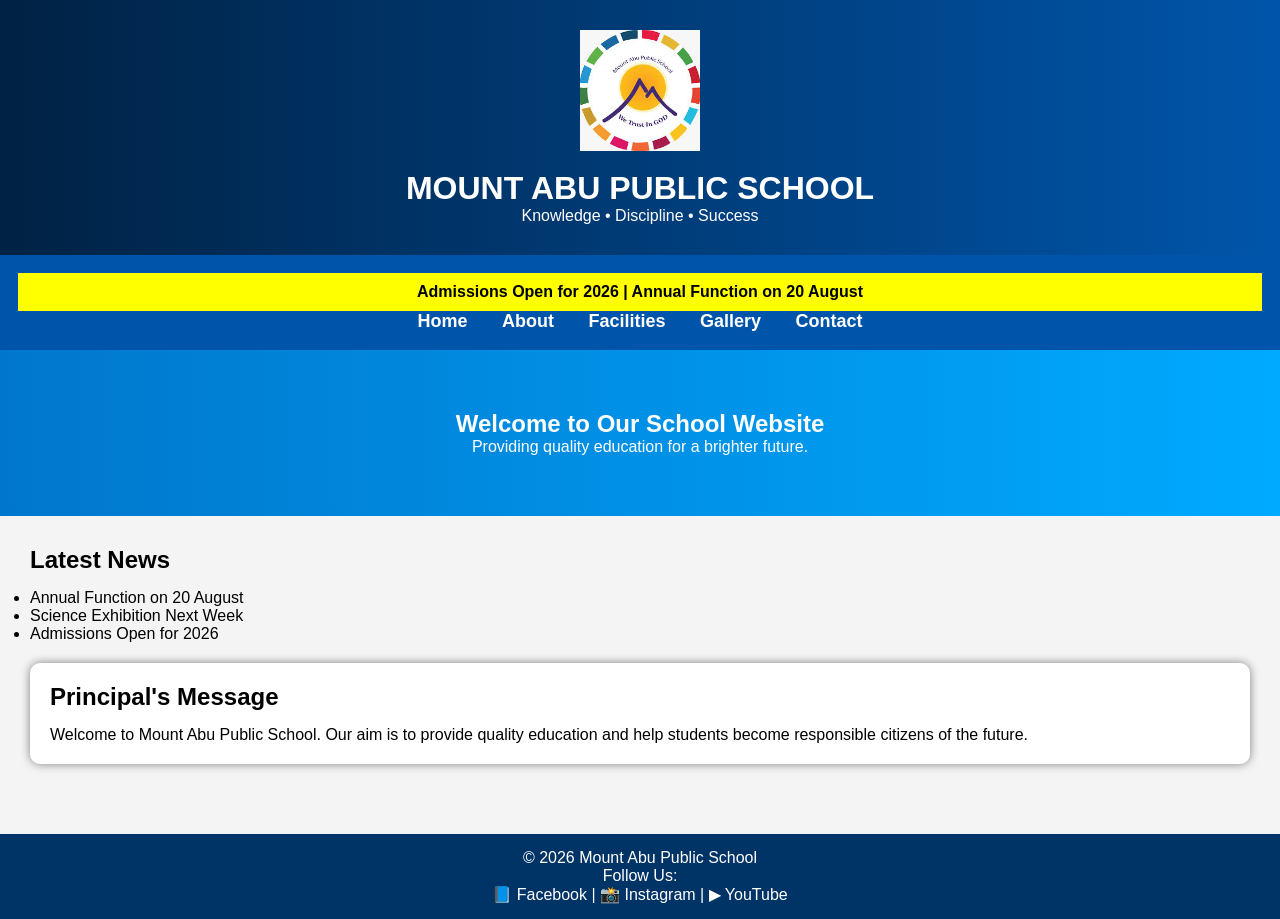
<file: index.html>
<!DOCTYPE html>
<html>
<head>
    <title>ABC Public School</title>
    <link rel="stylesheet" href="style.css">
</head>

<body>

<header>

    <img src="images/schoollogo.jpg" alt="School Logo" class="logo">

    <h1>MOUNT ABU PUBLIC SCHOOL</h1>

    <p>Knowledge • Discipline • Success</p>

</header>

<nav>
    <div class="notice">
    Admissions Open for 2026 | Annual Function on 20 August
</div>
    <a href="index.html">Home</a>
    <a href="about.html">About</a>
    <a href="facilities.html">Facilities</a>
    <a href="gallery.html">Gallery</a>
    <a href="contact.html">Contact</a>
</nav>

<section class="hero">
    <h2>Welcome to Our School Website</h2>
    <p>Providing quality education for a brighter future.</p>
</section>

<section class="content">
    <h2>Latest News</h2>
    <ul>
        <li>Annual Function on 20 August</li>
        <li>Science Exhibition Next Week</li>
        <li>Admissions Open for 2026</li>
    </ul>

    <div class="card">
    <h2>Principal's Message</h2>

    <p>
        Welcome to Mount Abu Public School.
        Our aim is to provide quality education and help students
        become responsible citizens of the future.
    </p>
</div>
</section>

<footer>

    <p>© 2026 Mount Abu Public School</p>

    <p>Follow Us:</p>

    <p>📘 Facebook | 📸 Instagram | ▶ YouTube</p>

</footer>

</body>
</html>
</file>
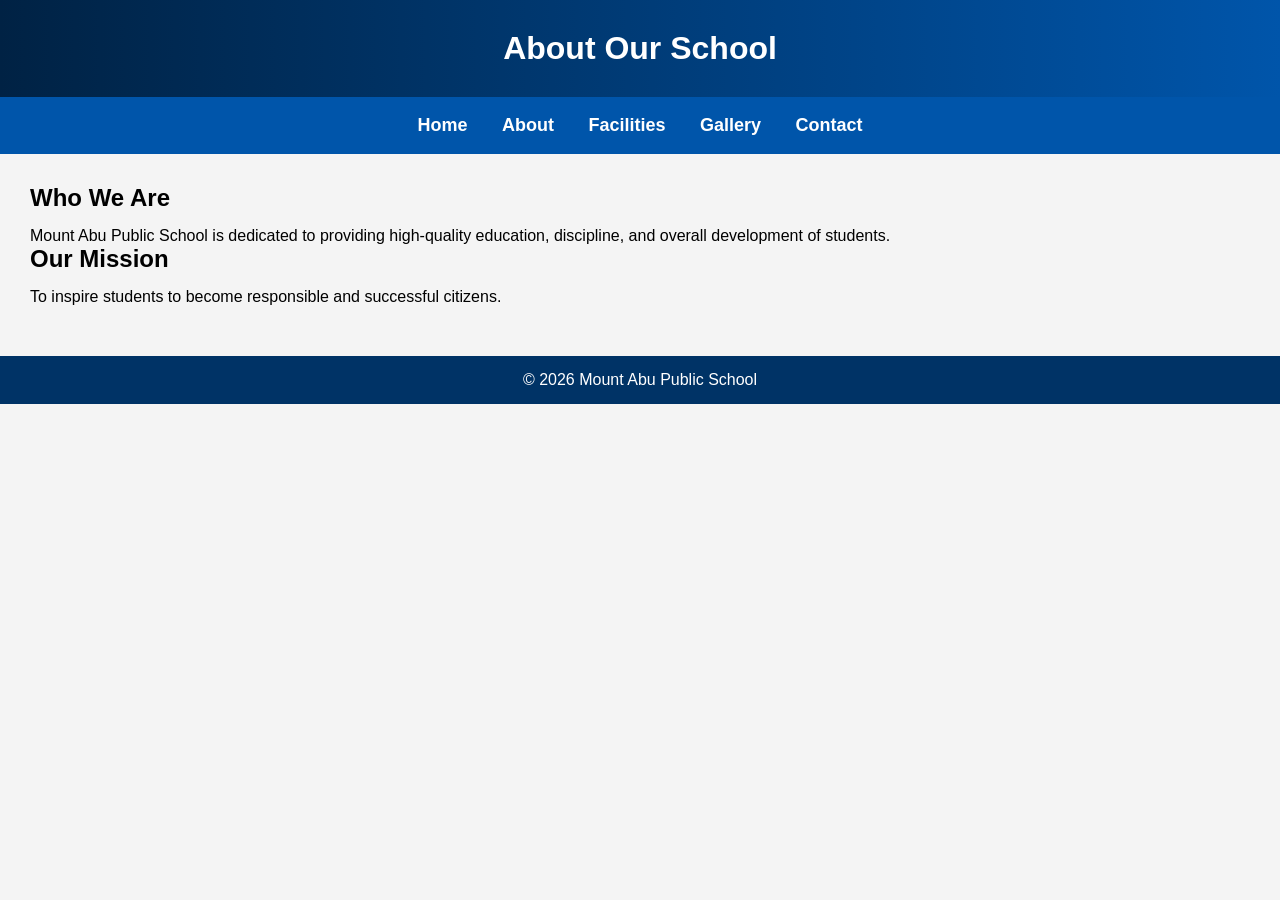
<file: about.html>
<!DOCTYPE html>
<html>
<head>
    <title>About Us</title>
    <link rel="stylesheet" href="style.css">
</head>

<body>

<header>
    <h1>About Our School</h1>
</header>

<nav>
    <a href="index.html">Home</a>
    <a href="about.html">About</a>
    <a href="facilities.html">Facilities</a>
    <a href="gallery.html">Gallery</a>
    <a href="contact.html">Contact</a>
</nav>

<section class="content">
    <h2>Who We Are</h2>
    <p>
        Mount Abu Public School is dedicated to providing high-quality education,
        discipline, and overall development of students.
    </p>

    <h2>Our Mission</h2>
    <p>
        To inspire students to become responsible and successful citizens.
    </p>
</section>

<footer>
    <p>© 2026 Mount Abu Public School</p>
</footer>

</body>
</html>
</file>
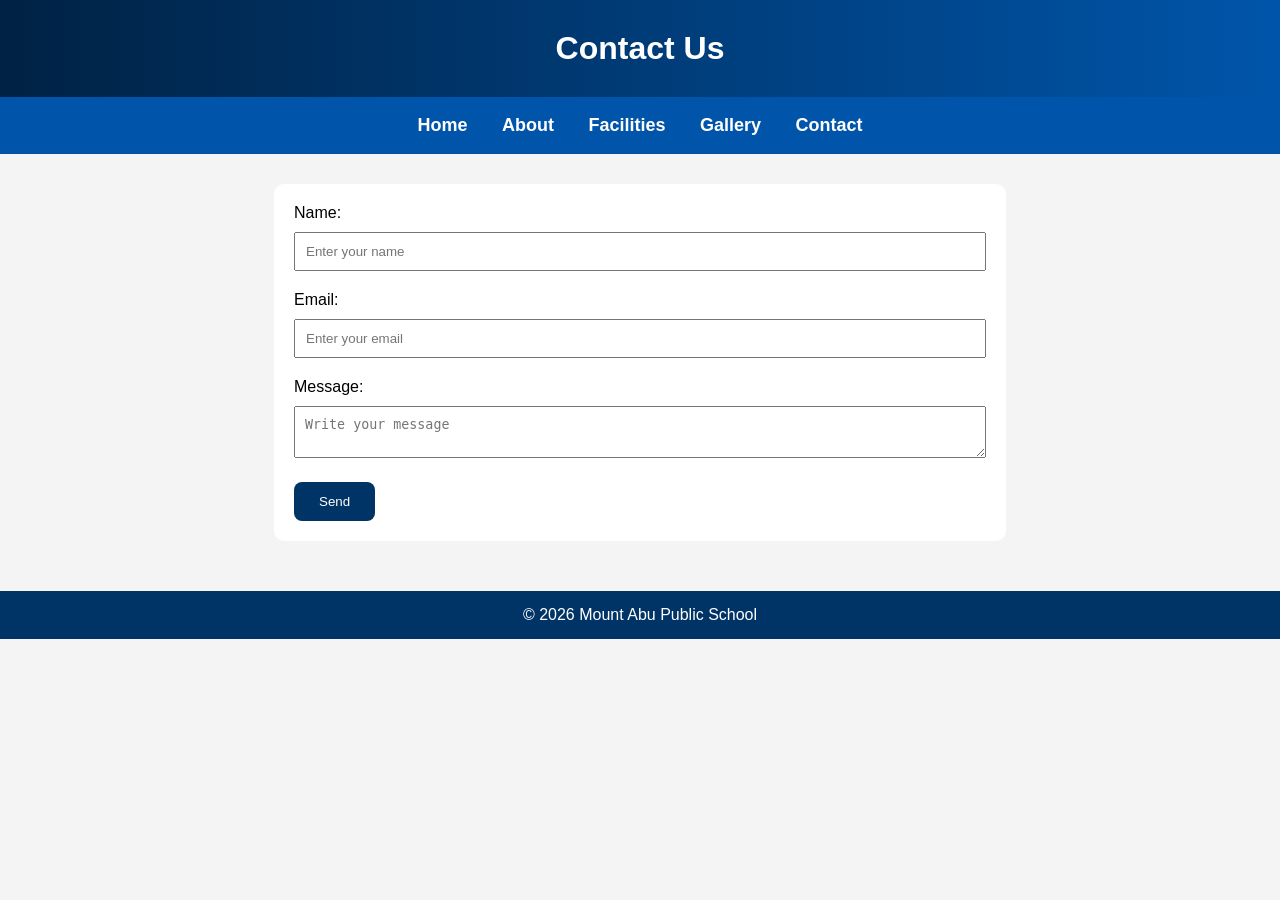
<file: contact.html>
<!DOCTYPE html>
<html>
<head>
    <title>Contact Us</title>
    <link rel="stylesheet" href="style.css">
</head>

<body>

<header>
    <h1>Contact Us</h1>
</header>

<nav>
    <a href="index.html">Home</a>
    <a href="about.html">About</a>
    <a href="facilities.html">Facilities</a>
    <a href="gallery.html">Gallery</a>
    <a href="contact.html">Contact</a>
</nav>

<section class="content">

    <form>
        <label>Name:</label>
        <input type="text" placeholder="Enter your name">

        <label>Email:</label>
        <input type="email" placeholder="Enter your email">

        <label>Message:</label>
        <textarea placeholder="Write your message"></textarea>

        <button type="submit">Send</button>
    </form>

</section>

<footer>
    <p>© 2026 Mount Abu Public School</p>
</footer>

</body>
</html>
</file>
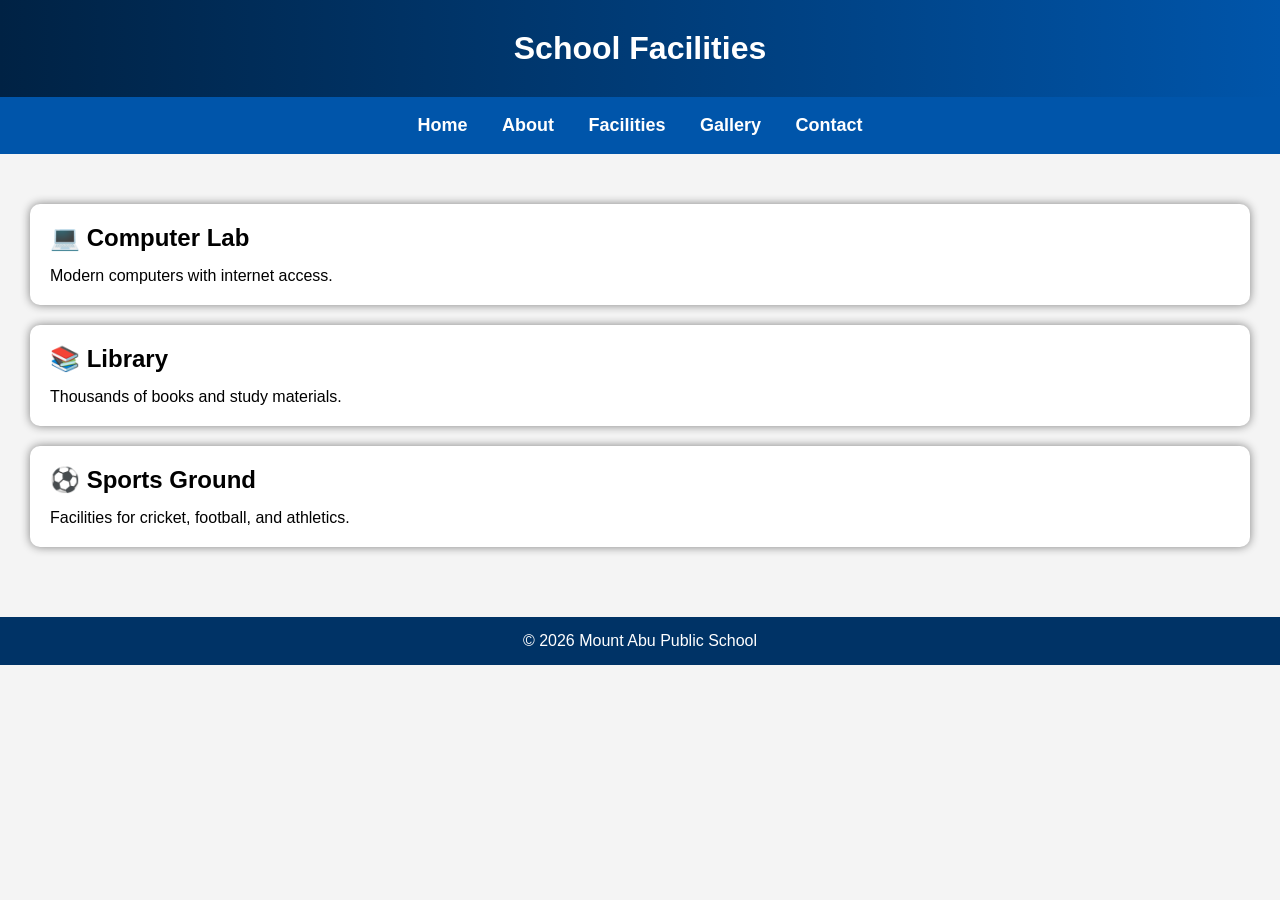
<file: facilities.html>
<!DOCTYPE html>
<html>
<head>
    <title>Facilities</title>
    <link rel="stylesheet" href="style.css">
</head>

<body>

<header>
    <h1>School Facilities</h1>
</header>

<nav>
    <a href="index.html">Home</a>
    <a href="about.html">About</a>
    <a href="facilities.html">Facilities</a>
    <a href="gallery.html">Gallery</a>
    <a href="contact.html">Contact</a>
</nav>

<section class="content">

    <div class="card">
        <h2>💻 Computer Lab</h2>
        <p>Modern computers with internet access.</p>
    </div>

    <div class="card">
        <h2>📚 Library</h2>
        <p>Thousands of books and study materials.</p>
    </div>

    <div class="card">
        <h2>⚽ Sports Ground</h2>
        <p>Facilities for cricket, football, and athletics.</p>
    </div>

</section>

<footer>
    <p>© 2026 Mount Abu Public School</p>
</footer>

</body>
</html>
</file>
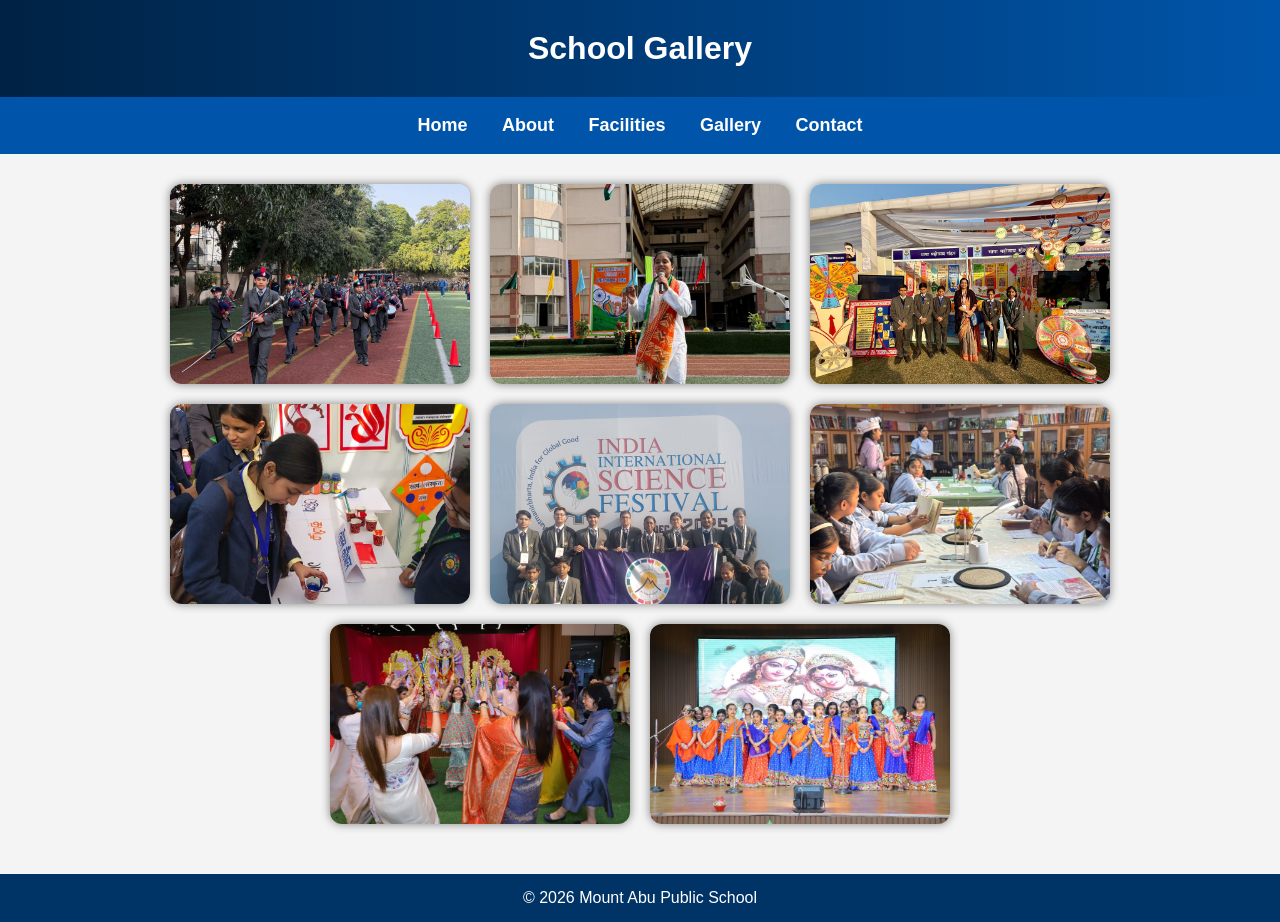
<file: gallery.html>
<!DOCTYPE html>
<html>
<head>
    <title>Gallery</title>
    <link rel="stylesheet" href="style.css">
</head>

<body>

<header>
    <h1>School Gallery</h1>
</header>

<nav>
    <a href="index.html">Home</a>
    <a href="about.html">About</a>
    <a href="facilities.html">Facilities</a>
    <a href="gallery.html">Gallery</a>
    <a href="contact.html">Contact</a>
</nav>

<section class="gallery">

    <img src="images/school1.jpg" alt="School Image 1">

    <img src="images/school2.jpg" alt="School Image 2">

    <img src="images/school3.jpg" alt="School Image 3">

    <img src="images/school4.jpg" alt="School Image 4">

    <img src="images/school5.jpg" alt="School Image 5">

    <img src="images/school6.jpg" alt="School Image 6">

    <img src="images/school7.jpg" alt="School Image 7">

    <img src="images/school8.jpg" alt="School Image 8">

</section>

<footer>
    <p>© 2026 Mount Abu Public School</p>
</footer>

</body>
</html>
</file>
<file: style.css>
.logo{
    width:120px;
    height:auto;
    margin-bottom:15px;
}

*{
    margin:0;
    padding:0;
    box-sizing:border-box;
}

body{
    font-family:'Trebuchet MS', sans-serif;
    background:#f4f4f4;
}

header{
    background:linear-gradient(to right,#002244,#0055aa);
    color:white;
    text-align:center;
    padding:30px;
}

nav{
    background:#0055aa;
    text-align:center;
    padding:18px;
    position:sticky;
    top:0;
}

nav a{
    color:white;
    text-decoration:none;
    margin:15px;
    font-size:18px;
    font-weight:bold;
    transition:0.3s;
}

nav a:hover{
    color:yellow;
    letter-spacing:1px;
}

.hero{
    background:linear-gradient(to right,#0077cc,#00aaff);
    color:white;
    text-align:center;
    padding:60px;
}

.content{
    padding:30px;
}

.content h2{
    margin-bottom:15px;
}

.card{
    background:white;
    padding:20px;
    margin:20px 0;
    border-radius:10px;
    box-shadow:0 0 10px gray;
}

.gallery{
    display:flex;
    justify-content:center;
    gap:20px;
    flex-wrap:wrap;
    padding:30px;
}

.gallery img{
    width:300px;
    height:200px;
    object-fit:cover;
    border-radius:12px;
    box-shadow:0 0 10px gray;
    transition:0.3s;
}

.gallery img:hover{
    transform:scale(1.05);
}

form{
    background:white;
    padding:20px;
    border-radius:10px;
    width:60%;
    margin:auto;
}

input, textarea{
    width:100%;
    padding:10px;
    margin-top:10px;
    margin-bottom:20px;
}

button{
    background:#003366;
    color:white;
    padding:12px 25px;
    border:none;
    border-radius:8px;
    cursor:pointer;
    transition:0.3s;
}

button:hover{
    background:#00aaff;
    transform:scale(1.05);
}

footer{
    background:#003366;
    color:white;
    text-align:center;
    padding:15px;
    margin-top:20px;
}

.notice{
    background:yellow;
    color:black;
    text-align:center;
    padding:10px;
    font-weight:bold;
}

/* Responsive Design */

@media(max-width:768px){

    nav a{
        display:block;
        margin:10px;
    }

    form{
        width:90%;
    }

    .gallery img{
        width:90%;
    }
}
</file>
